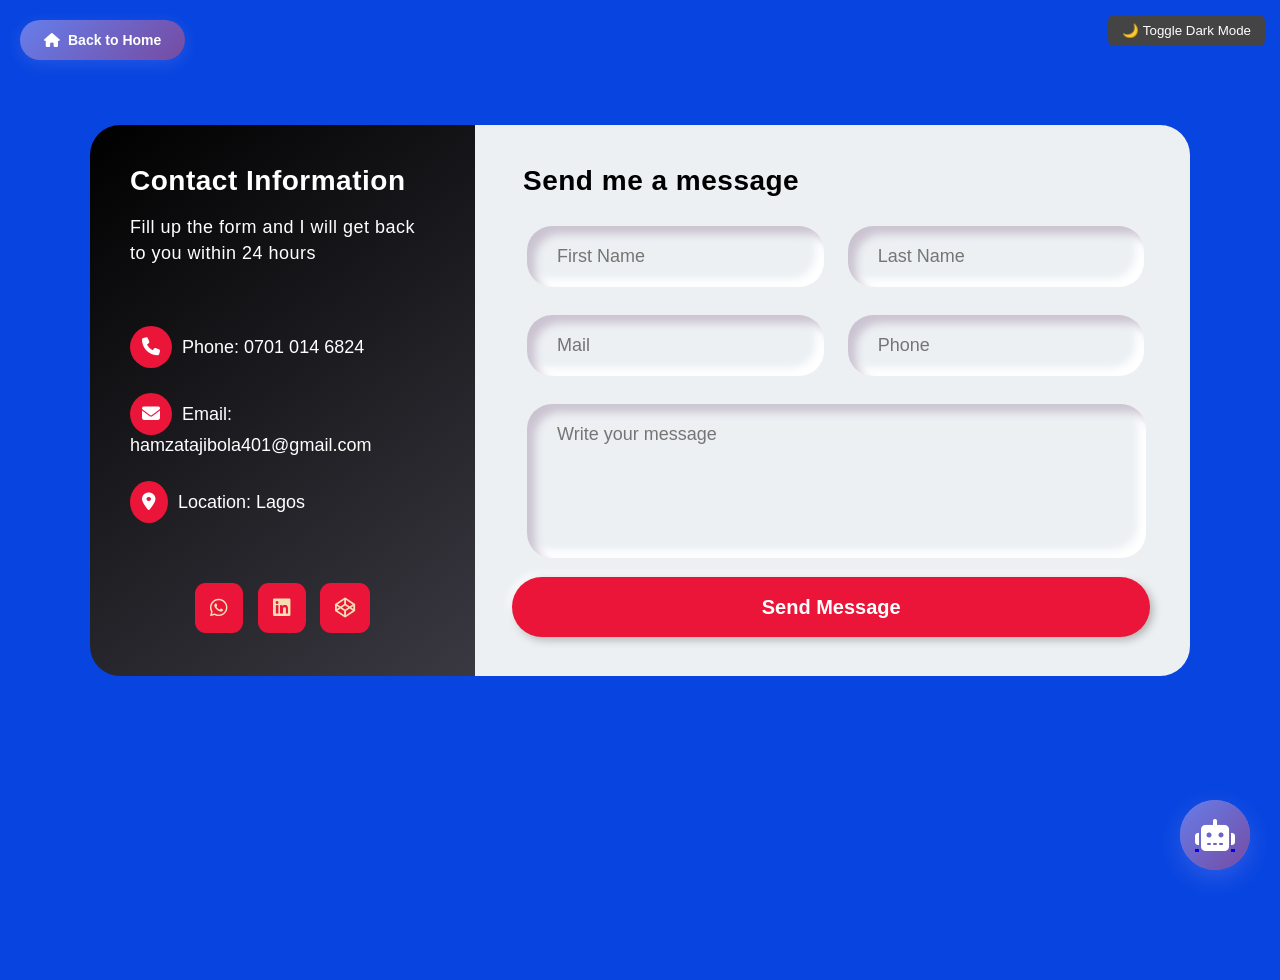
<file: contact.html>
<!DOCTYPE html>
<html lang="en">
  <head>
    <meta charset="utf-8" />
    <meta http-equiv="X-UA-Compatible" content="IE=edge" />
    <meta name="viewport" content="width=device-width, initial-scale=1, shrink-to-fit=no" />

    <link
      rel="stylesheet"
      href="https://cdnjs.cloudflare.com/ajax/libs/font-awesome/6.2.0/css/all.min.css"
      crossorigin="anonymous"
      referrerpolicy="no-referrer"
    />
    <link rel="stylesheet" href="boy.css" />
    <title>Contact me</title>
    
    <style>
      /* AI Assistant Floating Button Styles */
      .ai-assistant-container {
        position: fixed;
        bottom: 30px;
        right: 30px;
        z-index: 1000;
      }

      .ai-button {
        position: relative;
        width: 70px;
        height: 70px;
        border-radius: 50%;
        background: linear-gradient(135deg, #667eea 0%, #764ba2 100%);
        border: none;
        cursor: pointer;
        box-shadow: 0 8px 25px rgba(102, 126, 234, 0.4);
        transition: all 0.3s ease;
        display: flex;
        align-items: center;
        justify-content: center;
        animation: pulse 2s infinite;
      }

      .ai-button:hover {
        transform: scale(1.1) rotate(5deg);
        box-shadow: 0 12px 35px rgba(102, 126, 234, 0.6);
      }

      .ai-button i {
        font-size: 32px;
        color: white;
        animation: float 3s ease-in-out infinite;
      }

      .ai-tooltip {
        position: absolute;
        right: 85px;
        top: 50%;
        transform: translateY(-50%);
        background: linear-gradient(135deg, #667eea 0%, #764ba2 100%);
        color: white;
        padding: 12px 20px;
        border-radius: 25px;
        white-space: nowrap;
        font-weight: 600;
        font-size: 14px;
        box-shadow: 0 4px 15px rgba(0, 0, 0, 0.2);
        opacity: 0;
        pointer-events: none;
        transition: all 0.3s ease;
        animation: slideIn 2s ease-in-out infinite;
      }

      .ai-tooltip::after {
        content: '';
        position: absolute;
        right: -10px;
        top: 50%;
        transform: translateY(-50%);
        width: 0;
        height: 0;
        border-left: 10px solid #764ba2;
        border-top: 10px solid transparent;
        border-bottom: 10px solid transparent;
      }

      .ai-assistant-container:hover .ai-tooltip {
        opacity: 1;
        right: 90px;
      }

      .pulse-ring {
        position: absolute;
        width: 70px;
        height: 70px;
        border-radius: 50%;
        border: 3px solid #667eea;
        animation: pulseRing 2s infinite;
      }

      @keyframes pulse {
        0%, 100% {
          transform: scale(1);
        }
        50% {
          transform: scale(1.05);
        }
      }

      @keyframes pulseRing {
        0% {
          transform: scale(1);
          opacity: 1;
        }
        100% {
          transform: scale(1.5);
          opacity: 0;
        }
      }

      @keyframes float {
        0%, 100% {
          transform: translateY(0px);
        }
        50% {
          transform: translateY(-5px);
        }
      }

      @keyframes slideIn {
        0%, 100% {
          transform: translateY(-50%) translateX(0);
        }
        50% {
          transform: translateY(-50%) translateX(-5px);
        }
      }

      /* Sparkle effect */
      .sparkle {
        position: absolute;
        width: 8px;
        height: 8px;
        background: white;
        border-radius: 50%;
        animation: sparkleAnimation 1.5s infinite;
      }

      .sparkle:nth-child(1) {
        top: 10px;
        right: 10px;
        animation-delay: 0s;
      }

      .sparkle:nth-child(2) {
        top: 15px;
        right: 55px;
        animation-delay: 0.5s;
      }

      .sparkle:nth-child(3) {
        top: 50px;
        right: 15px;
        animation-delay: 1s;
      }

      @keyframes sparkleAnimation {
        0%, 100% {
          opacity: 0;
          transform: scale(0);
        }
        50% {
          opacity: 1;
          transform: scale(1);
        }
      }

      /* Dark mode compatibility */
      body.dark-mode .ai-button {
        box-shadow: 0 8px 25px rgba(102, 126, 234, 0.6);
      }

      body.dark-mode .ai-button:hover {
        box-shadow: 0 12px 35px rgba(102, 126, 234, 0.8);
      }

      /* Home button styles */
      .home-button button:hover {
        transform: translateY(-2px);
        box-shadow: 0 6px 20px rgba(102, 126, 234, 0.5);
      }

      .home-button button:active {
        transform: translateY(0);
      }

      /* Responsive adjustments */
      @media (max-width: 768px) {
        .ai-assistant-container {
          bottom: 20px;
          right: 20px;
        }

        .ai-button {
          width: 60px;
          height: 60px;
        }

        .ai-button i {
          font-size: 28px;
        }

        .pulse-ring {
          width: 60px;
          height: 60px;
        }

        .ai-tooltip {
          font-size: 12px;
          padding: 10px 16px;
        }
      }
    </style>
  </head>
  <body>
    <div style="display: flex; justify-content: space-between; align-items: center; padding: 20px; flex-wrap: wrap; gap: 10px;">
      <a href="index.html" class="home-button" style="text-decoration: none;">
        <button style="padding: 12px 24px; background: linear-gradient(135deg, #667eea 0%, #764ba2 100%); color: white; border: none; border-radius: 25px; font-weight: 600; cursor: pointer; font-size: 14px; display: flex; align-items: center; gap: 8px; transition: all 0.3s ease; box-shadow: 0 4px 15px rgba(102, 126, 234, 0.3);">
          <i class="fa-solid fa-home"></i>
          Back to Home
        </button>
      </a>
      <button class="toggle-dark">🌙 Toggle Dark Mode</button>
    </div>

    <section id="section-wrapper" class="fade-in">
      <div class="box-wrapper">
        <div class="info-wrap">
          <h2 class="info-title">Contact Information</h2>
          <h3 class="info-sub-title">
            Fill up the form and I will get back to you within 24 hours
          </h3>
          <ul class="info-details">
            <li><i class="fa-solid fa-phone"></i> <span>Phone: </span> <a href="#">0701 014 6824</a></li>
            <li><i class="fa-solid fa-envelope"></i> <span>Email: </span> <a href="#">hamzatajibola401@gmail.com</a></li>
            <li><i class="fa-solid fa-location-dot"></i> <span>Location: </span> <a href="#">Lagos</a></li>
          </ul>
          <ul class="social-icons">
            <li><a href="https://wa.me/+2347010146824" target="_blank"><i class="fa-brands fa-whatsapp"></i></a></li>
            <li><a href="https://www.linkedin.com/in/hamzat-ajibola-1a904a239" target="_blank">
  <i class="fa-brands fa-linkedin"></i>
</a></li>
            <li><a href="https://codepen.io/AJ-Bosco" target="_blank"><i class="fa-brands fa-codepen"></i></a></li>
          </ul>
        </div>

        <div class="form-wrap">
          <form id="contactForm" action="https://formsubmit.co/ajax/hamzatajibola401@gmail.com" method="POST">
            <input type="hidden" name="_captcha" value="false" />
            <input type="text" name="_honey" style="display:none" />

            <h2 class="form-title">Send me a message</h2>
            <div class="form-fields">
              <div class="form-group"><input type="text" name="fname" placeholder="First Name" required /></div>
              <div class="form-group"><input type="text" name="lname" placeholder="Last Name" required /></div>
              <div class="form-group"><input type="email" name="email" placeholder="Mail" required /></div>
              <div class="form-group"><input type="tel" name="phone" placeholder="Phone" required /></div>
              <div class="form-group"><textarea name="message" placeholder="Write your message" required></textarea></div>
            </div>
            <input type="submit" value="Send Message" class="submit-button" />
            <div id="thankYouMessage" style="display:none; color: green; text-align: center; margin-top: 20px;">
              ✅ Thank you! Your message has been sent.
            </div>
          </form>
        </div>
      </div>
    </section>

    <!-- AI Assistant Floating Button -->
    <div class="ai-assistant-container">
      <div class="sparkle"></div>
      <div class="sparkle"></div>
      <div class="sparkle"></div>
      <div class="pulse-ring"></div>
      <a href="https://huggingface.co/spaces/Jay-Bosco/Assistant_AI" target="_blank" rel="noopener noreferrer">
        <button class="ai-button" aria-label="Ask my AI Assistant">
          <i class="fa-solid fa-robot"></i>
        </button>
      </a>
      <div class="ai-tooltip">Ask Me Anything! 💬</div>
    </div>

    <script>
      // Dark Mode Toggle
document.querySelector(".toggle-dark").addEventListener("click", () => {
  document.body.classList.toggle("dark-mode");
});

// Form Submission (Ajax)
document.getElementById("contactForm").addEventListener("submit", function (e) {
  e.preventDefault();
  const form = this;
  const formData = new FormData(form);

  fetch(form.action, {
    method: "POST",
    headers: { Accept: "application/json" },
    body: formData
  })
    .then(response => response.json())
    .then(data => {
      // Redirect after success
      window.location.href = "thank-you.html";
    })
    .catch(error => alert("❌ Error sending message. Try again."));
});

    </script>
  </body>
</html>
</file>
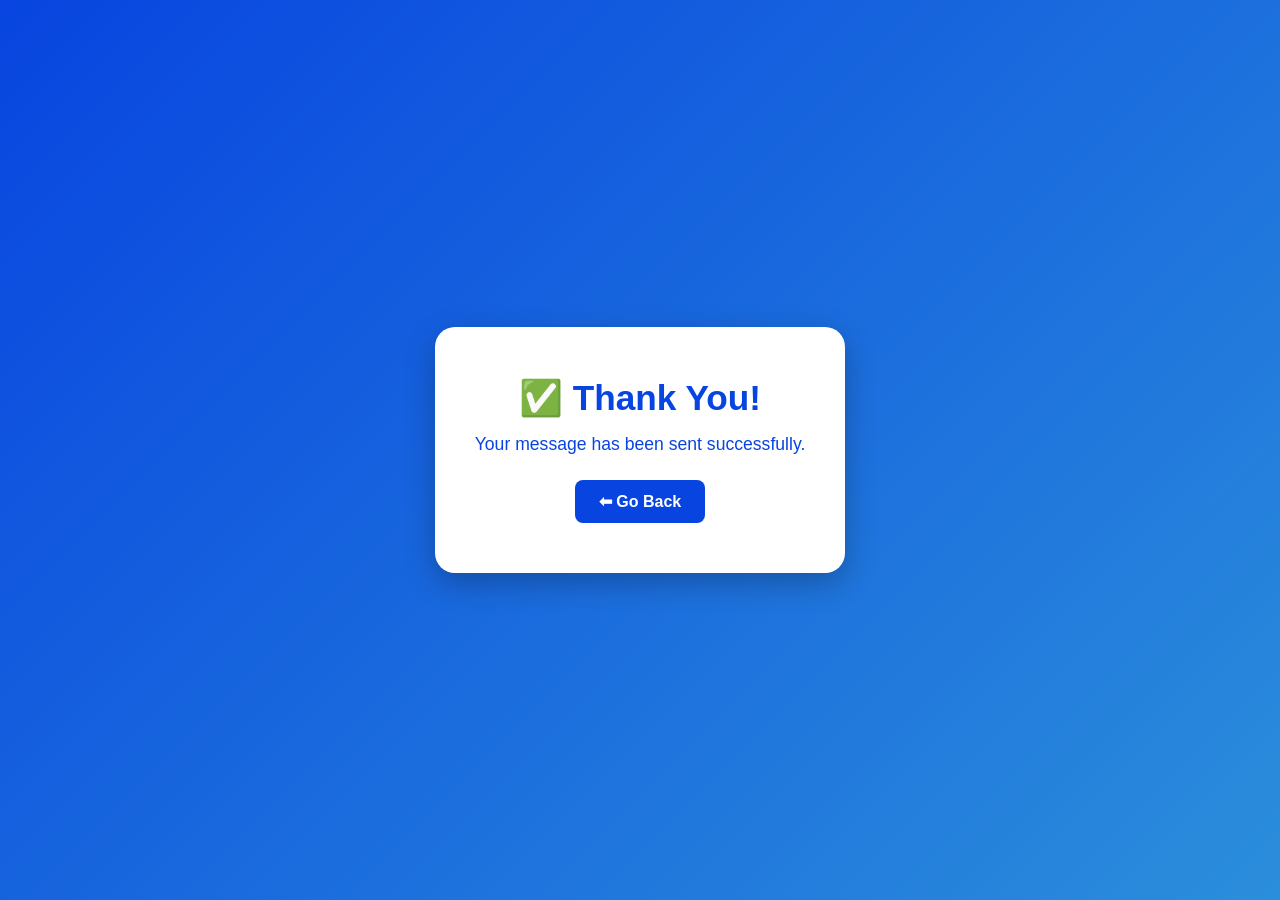
<file: thank-you.html>
<!-- thank-you.html -->
<!DOCTYPE html>
<html lang="en">
<head>
  <meta charset="UTF-8" />
  <meta name="viewport" content="width=device-width, initial-scale=1.0"/>
  <title>Thank You</title>
  <style>
    * {
      box-sizing: border-box;
      margin: 0;
      padding: 0;
    }

    body {
      font-family: 'Segoe UI', Tahoma, Geneva, Verdana, sans-serif;
      background: linear-gradient(135deg, #0845e0, #2b8edb);
      color: white;
      height: 100vh;
      display: flex;
      justify-content: center;
      align-items: center;
      text-align: center;
      padding: 20px;
    }

    .message-box {
      background: #fff;
      color: #0845e0;
      padding: 50px 40px;
      border-radius: 20px;
      box-shadow: 0 10px 30px rgba(0, 0, 0, 0.25);
      max-width: 500px;
      animation: fadeIn 1s ease-out;
    }

    .message-box h1 {
      font-size: 2.2rem;
      margin-bottom: 15px;
    }

    .message-box p {
      font-size: 1.1rem;
    }

    a {
      display: inline-block;
      margin-top: 25px;
      padding: 12px 24px;
      text-decoration: none;
      background-color: #0845e0;
      color: white;
      border-radius: 8px;
      font-weight: bold;
      transition: background 0.3s ease;
    }

    a:hover {
      background-color: #062fc0;
    }

    @keyframes fadeIn {
      from { opacity: 0; transform: scale(0.95); }
      to { opacity: 1; transform: scale(1); }
    }
  </style>
</head>
<body>
  <div class="message-box">
    <h1>✅ Thank You!</h1>
    <p>Your message has been sent successfully.</p>
    <a href="index.html">⬅ Go Back</a>
  </div>
</body>
</html>
</file>
<file: boy.css>
* {
  padding: 0;
  margin: 0;
  box-sizing: border-box;
}

body {
  background: #0845e0;
}

body,
input,
textarea,
a {
  font-family: Arial, "Helvetica Neue", Helvetica, sans-serif;
}

#section-wrapper {
  width: 100%;
  padding: 10px;
  height: 100vh;
}

.box-wrapper {
  position: relative;
  display: block;
  width: 1100px;
  margin: auto;
  margin-top: 35px;
  border-radius: 30px;
}

.info-wrap {
  width: 35%;
  height: 551px;
  padding: 40px;
  float: left;
  display: block;
  border-radius: 30px 0px 0px 30px;
  background: linear-gradient(144deg, rgb(0, 0, 0) 0%, rgb(58, 57, 66) 100%);
  color: #fff;
}

.info-title {
  text-align: left;
  font-size: 28px;
  letter-spacing: 0.5px;
}

.info-sub-title {
  font-size: 18px;
  font-weight: 300;
  margin-top: 17px;
  letter-spacing: 0.5px;
  line-height: 26px;
}

.info-details {
  list-style: none;
  margin: 60px 0px;
}

.info-details li {
  margin-top: 25px;
  font-size: 18px;
  color: #fff;
}

.info-details li i {
  background: #ea1538;
  padding: 12px;
  border-radius: 50%;
  margin-right: 5px;
}

.info-details li a {
  color: #fff;
  text-decoration: none;
}

.info-details li a:hover {
  color: #ea1538;
}

.social-icons {
  list-style: none;
  text-align: center;
  margin: 20px 0px;
}

.social-icons li {
  display: inline-block;
}

.social-icons li i {
  background: #ea1538;
  color: wheat;
  padding: 15px;
  font-size: 20px;
  border-radius: 22%;
  margin: 0px 5px;
  cursor: pointer;
  transition: all 0.5s;
}

.social-icons li i:hover {
  color: black;
  background: transparent;
  border: 2px solid #ea1538;
  transform: translateY(-10px);
}

.form-wrap {
  width: 65%;
  height: 551px;
  float: right;
  padding: 40px 25px 35px 25px;
  border-radius: 0px 30px 30px 0px;
  background: #ecf0f3;
}

.form-title {
  text-align: left;
  margin-left: 23px;
  font-size: 28px;
  letter-spacing: 0.5px;
}

.form-fields {
  display: table;
  width: 100%;
  padding: 15px 5px 5px 15px;
}

.form-fields input,
.form-fields textarea {
  border: none;
  outline: none;
  background: transparent;
  font-size: 18px;
  color: #555;
  padding: 20px 10px 20px 5px;
  width: 100%;
}

.form-fields textarea {
  height: 150px;
  resize: none;
}

.form-group {
  width: 46%;
  float: left;
  padding: 0px 25px;
  margin: 14px 12px;
  border-radius: 25px;
  box-shadow: inset 8px 8px 8px #cbc3d1, inset -8px -8px 8px #ffffff;
}

.form-fields .form-group:last-child {
  width: 96%;
}

.submit-button {
  width: 96%;
  height: 60px;
  margin: 0px 12px;
  border-radius: 30px;
  font-size: 20px;
  font-weight: 700;
  outline: none;
  border: none;
  cursor: pointer;
  color: #fff;
  text-align: center;
  background: #ea1538;
  box-shadow: 3px 3px 8px #b1b1b1, -3px -3px 8px #ffffff;
  transition: 0.5s;
}

.submit-button:hover {
  background: #31279d;
}

/* === DARK MODE === */
body.dark-mode {
  background-color: #111 !important;
  color: #eee;
}

body.dark-mode .form-wrap {
  background-color: #1e1e1e;
}

body.dark-mode input,
body.dark-mode textarea {
  color: #fff;
  border: none;
}

body.dark-mode input::placeholder,
body.dark-mode textarea::placeholder {
  color: rgba(255, 255, 255, 0.4);
}

body.dark-mode input:focus,
body.dark-mode textarea:focus {
  outline: none;
}

body.dark-mode .form-group {
  box-shadow: 
    inset 8px 8px 8px #0a0a0a, 
    inset -8px -8px 8px #2a2a2a, 
    inset 0 0 30px rgba(255, 255, 255, 0.25),
    0 0 0 2px rgba(255, 255, 255, 0.3);
  border: none;
}

body.dark-mode .submit-button {
  box-shadow: 3px 3px 8px #0a0a0a, -3px -3px 8px #2a2a2a;
}

body.dark-mode .info-wrap a,
body.dark-mode .info-wrap span {
  color: #ccc;
}

body.dark-mode .form-title {
  color: #eee;
}

/* Toggle button */
.toggle-dark {
  position: fixed;
  top: 15px;
  right: 15px;
  padding: 8px 14px;
  background-color: #444;
  color: #fff;
  border: none;
  border-radius: 6px;
  cursor: pointer;
  z-index: 999;
  transition: background 0.3s ease;
}

.toggle-dark:hover {
  background-color: #ea1538;
}

/* Animation */
.fade-in {
  animation: fadeIn 0.8s ease-in-out;
}

@keyframes fadeIn {
  from {
    opacity: 0;
    transform: translateY(20px);
  }
  to {
    opacity: 1;
    transform: translateY(0);
  }
}

/* === RESPONSIVE DESIGN === */
@media only screen and (max-width: 767px) {
  .box-wrapper {
    width: 100%;
    margin-top: 20px;
  }

  .info-wrap,
  .form-wrap {
    width: 100%;
    height: inherit;
    float: none;
  }

  .info-wrap {
    border-radius: 30px 30px 0px 0px;
    padding: 30px;
  }

  .form-wrap {
    border-radius: 0px 0px 30px 30px;
    padding: 30px 20px 25px 20px;
  }

  .form-group {
    width: 46%;
    float: left;
    padding: 0px 25px;
    margin: 14px 12px;
    border-radius: 25px;
    /* Maintain the same neumorphic shadow as desktop */
    box-shadow: inset 8px 8px 8px #cbc3d1, inset -8px -8px 8px #ffffff;
  }

  /* Dark mode form groups on mobile maintain consistency */
  body.dark-mode .form-group {
    box-shadow: 
      inset 8px 8px 8px #0a0a0a, 
      inset -8px -8px 8px #2a2a2a, 
      inset 0 0 30px rgba(255, 255, 255, 0.25),
      0 0 0 2px rgba(255, 255, 255, 0.3);
    border: none;
  }

  .form-fields .form-group:last-child,
  .submit-button {
    width: 96%;
    margin: 10px 12px;
  }

  /* Ensure dark mode styling consistency on mobile */
  body.dark-mode .form-wrap {
    background-color: #1e1e1e;
  }

  body.dark-mode .form-title {
    color: #eee;
  }

  body.dark-mode input,
  body.dark-mode textarea {
    color: #fff;
  }

  body.dark-mode .submit-button {
    box-shadow: 3px 3px 8px #0a0a0a, -3px -3px 8px #2a2a2a;
  }

  /* Adjust font sizes slightly for mobile readability */
  .info-title,
  .form-title {
    font-size: 24px;
  }

  .info-sub-title {
    font-size: 16px;
    line-height: 24px;
  }

  .info-details li {
    font-size: 16px;
  }

  .form-fields input,
  .form-fields textarea {
    font-size: 16px;
  }

  .submit-button {
    font-size: 18px;
  }
}

/* === TABLET RESPONSIVENESS === */
@media only screen and (min-width: 768px) and (max-width: 1024px) {
  .box-wrapper {
    width: 90%;
    max-width: 900px;
  }

  .info-wrap {
    padding: 35px;
  }

  .form-wrap {
    padding: 35px 20px 30px 20px;
  }

  .form-group {
    width: 47%;
    margin: 12px 8px;
  }

  .form-fields .form-group:last-child,
  .submit-button {
    width: 97%;
    margin: 10px 8px;
  }
}
</file>
